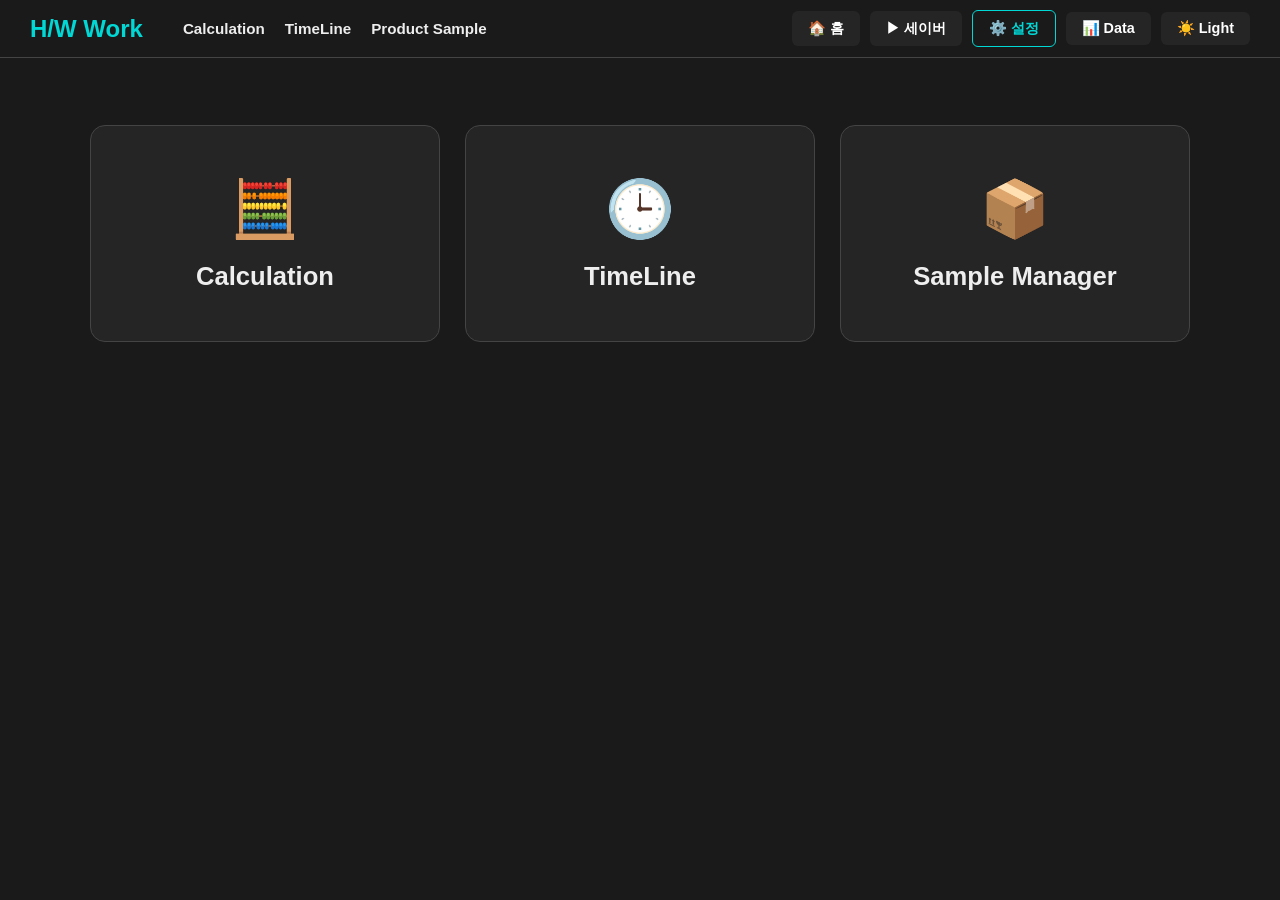
<file: index.html>
<!DOCTYPE html>
<html lang="ko">
<head>
    <meta charset="UTF-8">
    <meta name="viewport" content="width=device-width, initial-scale=1.0">
    <title>H/W Work - Dashboard</title>
    <!-- 공통 로직 파일 연결 -->
    <script src="./assets/js/common.js" defer></script>
    <style>
        /* 대시보드 전용 스타일: 카드 레이아웃만 남김 */
        .main-content { 
            display: grid; 
            grid-template-columns: repeat(auto-fit, minmax(280px, 1fr)); 
            gap: 25px; 
            padding: 50px; 
            max-width: 1100px; 
            margin: 0 auto;
        }
        .card { 
            background: var(--card); 
            border: 1px solid var(--border); 
            padding: 50px 20px; 
            border-radius: 15px; 
            text-align: center; 
            text-decoration: none; 
            color: inherit; 
            transition: 0.3s; 
            display: flex;
            flex-direction: column;
            align-items: center;
            gap: 20px;
        }
        .card:hover { 
            transform: translateY(-10px); 
            border-color: var(--accent); 
            box-shadow: 0 10px 30px rgba(0,0,0,0.3); 
        }
        .card h2 { margin: 0; font-size: 1.6rem; color: var(--text); }
        .card .icon { font-size: 3.5rem; }
    </style>
</head>
<body>
    <!-- 
      주의: 헤더, 세이버, 모달 HTML을 직접 넣지 마세요.
      common.js가 실행되면서 자동으로 삽입합니다. 
    -->
    <main class="main-content">
        <a href="Calculation.html" class="card">
            <span class="icon">🧮</span>
            <h2>Calculation</h2>
        </a>
        <a href="TimeLine.html" class="card">
            <span class="icon">🕒</span>
            <h2>TimeLine</h2>
        </a>
        <a href="sample.html" class="card">
            <span class="icon">📦</span>
            <h2>Sample Manager</h2>
        </a>
    </main>

    <script>
        document.addEventListener('DOMContentLoaded', () => {
            const startUI = () => {
                if (typeof window.initHeader === 'function') {
                    window.initHeader('H/W Work');
                    
                    // URL 파라미터 체크 (연동용)
                    const urlParams = new URLSearchParams(window.location.search);
                    if (urlParams.get('openConfig')) window.openModal();
                    if (urlParams.get('runSaver')) window.activateSaver();
                } else {
                    setTimeout(startUI, 100); // 로드될 때까지 재시도
                }
            };
            startUI();
        });
    </script>
</body>
</html>
</file>
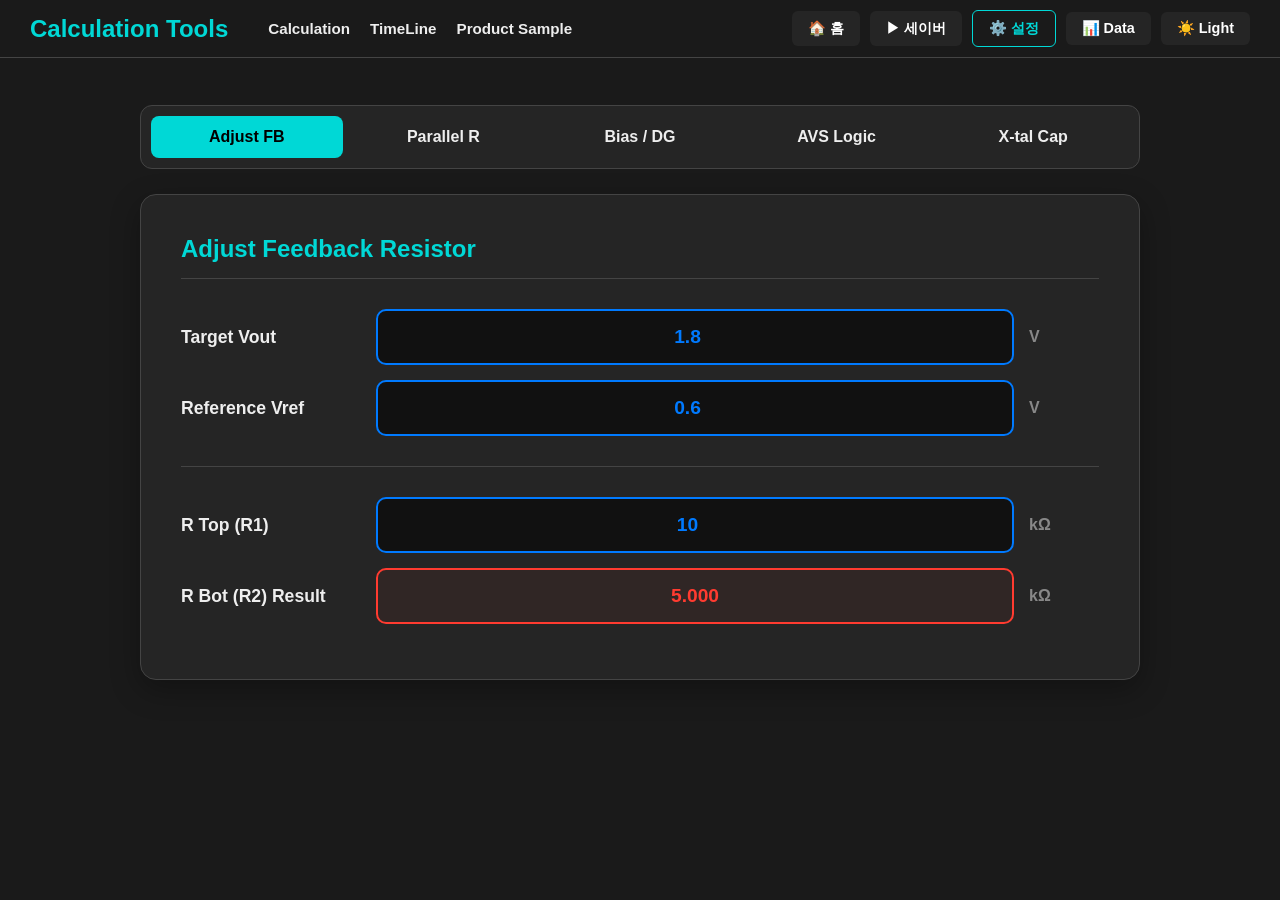
<file: Calculation.html>
<!DOCTYPE html>
<html lang="ko">
<head>
    <meta charset="UTF-8">
    <meta name="viewport" content="width=device-width, initial-scale=1.0">
    <title>Calculation Tools - H/W Work</title>
    <!-- 공통 로직 파일 연결: ./assets/js/common.js 경로를 사용합니다. -->
    <script src="./assets/js/common.js" defer></script>
    <style>
        /* 계산기 전용 스타일 (공통 테마와 헤더는 common.js에서 주입됨) */
        .calc-wrapper { 
            padding: 30px; 
            max-width: 1000px; 
            margin: 0 auto; 
        }
        
        /* 탭 메뉴 디자인 */
        .nav-tabs { 
            display: flex; 
            gap: 5px; 
            background: var(--card); 
            padding: 10px; 
            border-radius: 12px; 
            border: 1px solid var(--border); 
            margin-bottom: 25px;
            overflow-x: auto;
        }
        .tab-btn {
            flex: 1; 
            padding: 12px; 
            border: none; 
            background: none; 
            color: var(--text);
            cursor: pointer; 
            border-radius: 8px; 
            font-weight: bold; 
            font-size: 1rem; 
            transition: 0.2s;
            white-space: nowrap;
        }
        .tab-btn:hover { background: rgba(0, 216, 214, 0.1); }
        .tab-btn.active { background: var(--accent); color: #000; }

        /* 계산기 카드 */
        .calc-card {
            background: var(--card); 
            border: 1px solid var(--border); 
            border-radius: 16px;
            padding: 40px; 
            display: none; 
            box-shadow: 0 10px 30px rgba(0,0,0,0.3);
            animation: slideUp 0.3s ease;
        }
        .calc-card.active { display: block; }
        @keyframes slideUp { 
            from { opacity: 0; transform: translateY(10px); } 
            to { opacity: 1; transform: translateY(0); } 
        }

        .calc-card h2 { 
            margin-top: 0; 
            color: var(--accent); 
            border-bottom: 1px solid var(--border); 
            padding-bottom: 15px; 
            margin-bottom: 30px; 
        }

        /* 입력 그리드 레이아웃 */
        .input-grid { 
            display: grid; 
            grid-template-columns: 180px 1fr 70px; 
            gap: 15px; 
            align-items: center; 
            margin-bottom: 15px; 
        }
        .input-grid label { font-weight: bold; font-size: 1.1rem; }
        
        input {
            padding: 15px; 
            background: var(--input-bg); 
            border: 2px solid #007AFF; 
            color: #007AFF; 
            border-radius: 10px; 
            font-size: 1.2rem; 
            font-weight: bold; 
            text-align: center; 
            outline: none;
            width: 100%;
            box-sizing: border-box;
        }
        /* 결과창은 빨간색으로 강조 */
        input:read-only { 
            border-color: #FF3B30; 
            color: #FF3B30; 
            background: rgba(255,59,48,0.05); 
            cursor: default;
        }
        .unit { color: #888; font-weight: bold; font-size: 1rem; }

        hr { border: none; border-top: 1px solid var(--border); margin: 30px 0; }
    </style>
</head>
<body>
    <!-- 
      주의: 헤더, 세이버, 설정 모달은 common.js가 주입하므로 
      HTML 본문에는 계산 영역인 .calc-wrapper만 작성합니다.
    -->

    <div class="calc-wrapper">
        <!-- 탭 메뉴 (백업본의 5가지 핵심 기능 복원) -->
        <div class="nav-tabs">
            <button class="tab-btn active" onclick="showCalc('adj', this)">Adjust FB</button>
            <button class="tab-btn" onclick="showCalc('para', this)">Parallel R</button>
            <button class="tab-btn" onclick="showCalc('dg', this)">Bias / DG</button>
            <button class="tab-btn" onclick="showCalc('avs', this)">AVS Logic</button>
            <button class="tab-btn" onclick="showCalc('xtal', this)">X-tal Cap</button>
        </div>

        <!-- 1. Adjust Feedback -->
        <div id="calc-adj" class="calc-card active">
            <h2>Adjust Feedback Resistor</h2>
            <div class="input-grid"><label>Target Vout</label><input type="number" id="adj_tv" value="1.8" step="0.1" oninput="calcAll()"><span class="unit">V</span></div>
            <div class="input-grid"><label>Reference Vref</label><input type="number" id="adj_vref" value="0.6" step="0.01" oninput="calcAll()"><span class="unit">V</span></div>
            <hr>
            <div class="input-grid"><label>R Top (R1)</label><input type="number" id="adj_rt" value="10" step="0.1" oninput="calcAll()"><span class="unit">kΩ</span></div>
            <div class="input-grid"><label>R Bot (R2) Result</label><input type="text" id="adj_rb" readonly><span class="unit">kΩ</span></div>
        </div>

        <!-- 2. Parallel Resistance -->
        <div id="calc-para" class="calc-card">
            <h2>Parallel Resistance</h2>
            <div class="input-grid"><label>Resistor 1</label><input type="number" id="pa_r1" value="10" oninput="calcAll()"><span class="unit">kΩ</span></div>
            <div class="input-grid"><label>Resistor 2</label><input type="number" id="pa_r2" value="10" oninput="calcAll()"><span class="unit">kΩ</span></div>
            <hr>
            <div class="input-grid"><label>Combined Result</label><input type="text" id="pa_res" readonly><span class="unit">kΩ</span></div>
        </div>

        <!-- 3. Bias / Dying Gasp -->
        <div id="calc-dg" class="calc-card">
            <h2>Bias & Dying Gasp (Energy)</h2>
            <div class="input-grid"><label>V-Start (V1)</label><input type="number" id="dg_v1" value="12" oninput="calcAll()"><span class="unit">V</span></div>
            <div class="input-grid"><label>V-Stop (V2)</label><input type="number" id="dg_v2" value="9" oninput="calcAll()"><span class="unit">V</span></div>
            <div class="input-grid"><label>Total Cap</label><input type="number" id="dg_cap" value="470" oninput="calcAll()"><span class="unit">uF</span></div>
            <hr>
            <div class="input-grid"><label>Stored Energy</label><input type="text" id="dg_res" readonly><span class="unit">mJ</span></div>
        </div>

        <!-- 4. AVS Logic -->
        <div id="calc-avs" class="calc-card">
            <h2>AVS (Adaptive Voltage Scaling)</h2>
            <div class="input-grid"><label>Base V-Ref</label><input type="number" id="av_vr" value="0.6" step="0.01" oninput="calcAll()"><span class="unit">V</span></div>
            <div class="input-grid"><label>V-DAC Input</label><input type="number" id="av_vd" value="0.5" step="0.01" oninput="calcAll()"><span class="unit">V</span></div>
            <hr>
            <div class="input-grid"><label>FB R-Top (R1)</label><input type="number" id="av_rt" value="100" oninput="calcAll()"><span class="unit">kΩ</span></div>
            <div class="input-grid"><label>AVS R-Div (R2)</label><input type="number" id="av_rd" value="47" oninput="calcAll()"><span class="unit">kΩ</span></div>
            <hr>
            <div class="input-grid"><label>Resulting Vout</label><input type="text" id="av_res" readonly><span class="unit">V</span></div>
        </div>

        <!-- 5. X-tal Load Cap -->
        <div id="calc-xtal" class="calc-card">
            <h2>X-tal Load Capacitance</h2>
            <div class="input-grid"><label>Target CL</label><input type="number" id="xt_tcl" value="12" oninput="calcAll()"><span class="unit">pF</span></div>
            <div class="input-grid"><label>Stray Cap (Cs)</label><input type="number" id="xt_cs" value="2" oninput="calcAll()"><span class="unit">pF</span></div>
            <div class="input-grid"><label>Req. C1, C2</label><input type="text" id="xt_rc" readonly><span class="unit">pF</span></div>
            <hr>
            <div class="input-grid"><label>Selected C1, C2</label><input type="number" id="xt_c1" value="20" oninput="calcAll()"><span class="unit">pF</span></div>
            <div class="input-grid"><label>Resulting CL</label><input type="text" id="xt_rcl" readonly><span class="unit">pF</span></div>
        </div>
    </div>

    <script>
        /**
         * common.js 로드 확인 및 초기화
         */
        document.addEventListener('DOMContentLoaded', () => {
            const startUI = () => {
                if (typeof window.initHeader === 'function') {
                    // common.js에 정의된 헤더/UI 초기화 함수 호출
                    window.initHeader('Calculation Tools');
                } else {
                    // 파일 로드 지연 시 0.1초 뒤 재시도
                    setTimeout(startUI, 100);
                }
            };
            startUI();
            calcAll(); // 초기 계산 수행
        });

        // 탭 전환 기능
        function showCalc(type, btn) {
            document.querySelectorAll('.tab-btn').forEach(b => b.classList.remove('active'));
            btn.classList.add('active');
            document.querySelectorAll('.calc-card').forEach(c => c.classList.remove('active'));
            const target = document.getElementById('calc-' + type);
            if (target) target.classList.add('active');
        }

        /**
         * 백업본(Calculation-backup.html)에서 가져온 정밀 계산 로직
         */
        function calcAll() {
            // 1. Adjust Feedback: R2 = R1 / (Vout/Vref - 1)
            const adj_tv = parseFloat(document.getElementById('adj_tv').value) || 0;
            const adj_vr = parseFloat(document.getElementById('adj_vref').value) || 0;
            const adj_rt = parseFloat(document.getElementById('adj_rt').value) || 0;
            const adj_rb_el = document.getElementById('adj_rb');
            if (adj_tv > adj_vr && adj_vr > 0) {
                adj_rb_el.value = (adj_rt / (adj_tv / adj_vr - 1)).toFixed(3);
            } else {
                adj_rb_el.value = "Error";
            }

            // 2. Parallel Resistance: Req = (R1 * R2) / (R1 + R2)
            const pa_r1 = parseFloat(document.getElementById('pa_r1').value) || 0;
            const pa_r2 = parseFloat(document.getElementById('pa_r2').value) || 0;
            const pa_res_el = document.getElementById('pa_res');
            if (pa_r1 + pa_r2 > 0) {
                pa_res_el.value = ((pa_r1 * pa_r2) / (pa_r1 + pa_r2)).toFixed(3);
            } else {
                pa_res_el.value = "0.000";
            }

            // 3. Bias / Dying Gasp (Energy): E = 0.5 * C * (V1^2 - V2^2)
            const dg_v1 = parseFloat(document.getElementById('dg_v1').value) || 0;
            const dg_v2 = parseFloat(document.getElementById('dg_v2').value) || 0;
            const dg_cap = parseFloat(document.getElementById('dg_cap').value) || 0;
            const dg_res_el = document.getElementById('dg_res');
            dg_res_el.value = (0.5 * dg_cap * (dg_v1**2 - dg_v2**2) / 1000).toFixed(2);

            // 4. AVS Logic: Vout = Vref + (Rt/Rd)*(Vref - Vdac)
            const av_vr = parseFloat(document.getElementById('av_vr').value) || 0;
            const av_vd = parseFloat(document.getElementById('av_vd').value) || 0;
            const av_rt = parseFloat(document.getElementById('av_rt').value) || 0;
            const av_rd = parseFloat(document.getElementById('av_rd').value) || 1;
            const av_res_el = document.getElementById('av_res');
            av_res_el.value = (av_vr + (av_rt / av_rd) * (av_vr - av_vd)).toFixed(3);

            // 5. X-tal Load Cap: ReqC = (TargetCL - Cs) * 2 / ResultCL = C1/2 + Cs
            const xt_tcl = parseFloat(document.getElementById('xt_tcl').value) || 0;
            const xt_cs = parseFloat(document.getElementById('xt_cs').value) || 0;
            const xt_c1 = parseFloat(document.getElementById('xt_c1').value) || 0;
            const xt_rc_el = document.getElementById('xt_rc');
            const xt_rcl_el = document.getElementById('xt_rcl');
            xt_rc_el.value = ((xt_tcl - xt_cs) * 2).toFixed(2);
            xt_rcl_el.value = (xt_c1 / 2 + xt_cs).toFixed(2);
        }
    </script>
</body>
</html>
</file>
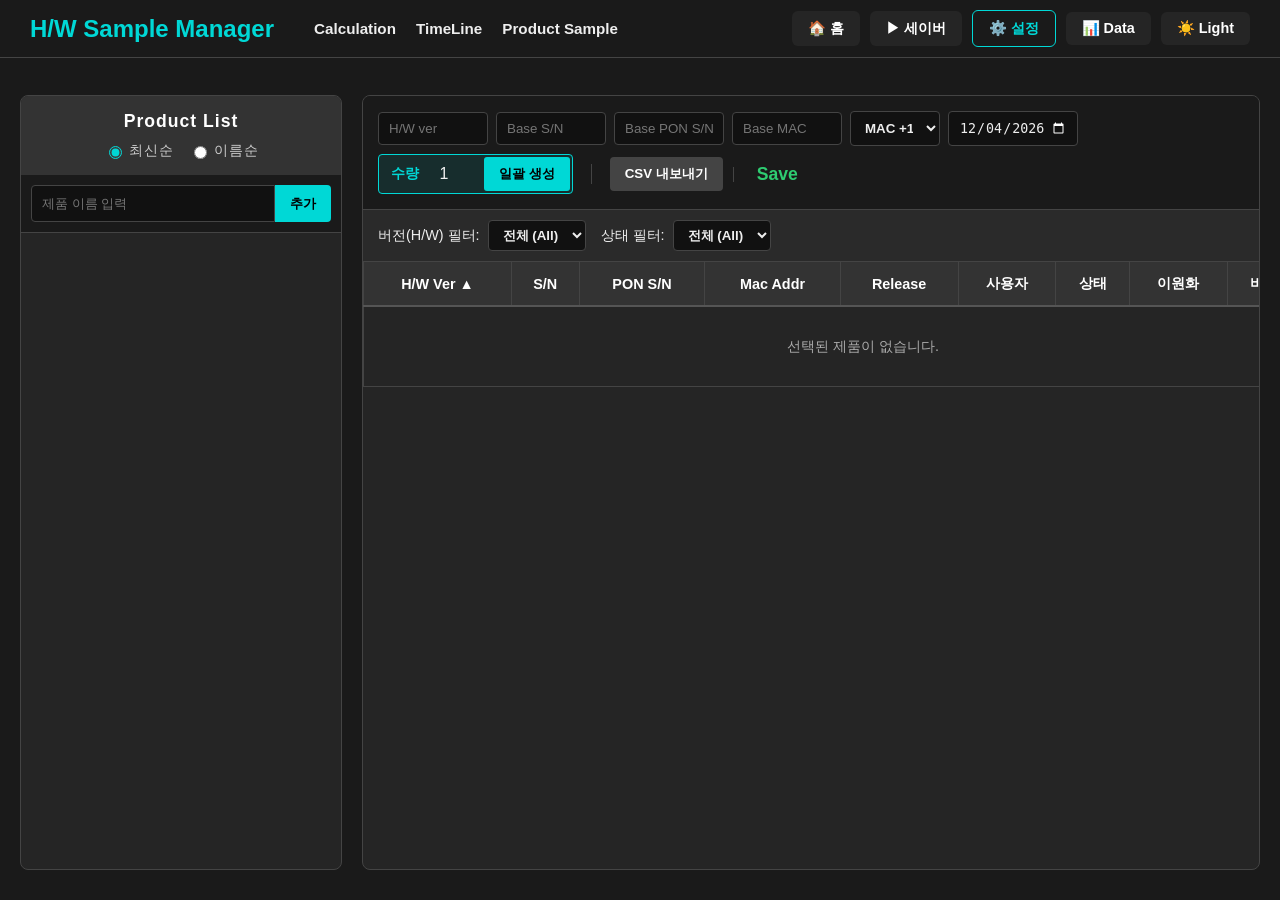
<file: Sample.html>
<!DOCTYPE html>
<html lang="ko">
<head>
    <meta charset="UTF-8">
    <title>Searise Pro - H/W Sample Manager</title>
    <!-- 공통 로직 파일 연결 (헤더, 테마, 세이버 자동 주입) -->
    <script src="./assets/js/common.js" defer></script>
    <style>
        /* Sample Manager 전용 커스텀 스타일 */
        
        :root {
            --save-btn: #2ecc71; 
            --del-btn: #ff5e57;
            --mod-btn: #f1c40f;
            --cycle-orange: #FF9500;
            --filter-bg: #2a2a2a;
            
            /* Status Colors */
            --status-normal: #2ecc71; /* 정상: 녹색 */
            --status-bad: #ff5e57;    /* 불량, 폐기: 붉은색 */
            --status-debug: #FF9500;  /* 디버깅: 주황색 */
            --status-field: #00a8ff;  /* 현장: 밝은 블루 */
            --status-ext: #192a56;    /* 외부: 딥 블루 */
        }
        [data-theme="light"] {
            --save-btn: #27ae60;
            --filter-bg: #f8f9fa;
            --status-ext: #273c75;
            --mod-btn: #d35400;
        }

        /* 메인 레이아웃 */
        .container { 
            padding: 20px; 
            display: flex; 
            gap: 20px; 
            height: calc(100vh - 85px); /* 헤더 영역 제외 */
            box-sizing: border-box; 
        }
        
        /* 좌측 사이드바 (제품 리스트) */
        .sidebar { 
            width: 320px; 
            background: var(--card); 
            border: 1px solid var(--border); 
            border-radius: 8px; 
            display: flex; 
            flex-direction: column; 
            overflow: hidden; 
        }
        .sidebar-header { 
            padding: 15px; 
            background: #333; 
            color: #fff; 
            text-align: center; 
            letter-spacing: 1px;
            display: flex;
            flex-direction: column;
            gap: 10px;
        }
        .sidebar-header .title { font-weight: bold; font-size: 1.1rem; }
        .sidebar-header .sort-options {
            font-size: 0.85rem;
            display: flex;
            justify-content: center;
            gap: 15px;
            color: #ccc;
        }
        .sort-options label { cursor: pointer; display: flex; align-items: center; gap: 4px; }
        .sort-options input { accent-color: var(--accent); cursor: pointer; }

        [data-theme="light"] .sidebar-header { 
            background: #dfe6e9; 
            color: #2d3436; 
            border-bottom: 1px solid var(--border); 
        }
        [data-theme="light"] .sort-options { color: #555; }

        .add-proj { 
            display: flex; 
            padding: 10px; 
            border-bottom: 1px solid var(--border); 
            background: var(--bg);
        }
        .add-proj input { 
            flex: 1; 
            padding: 10px; 
            border: 1px solid var(--border); 
            background: var(--input-bg); 
            color: var(--text); 
            border-radius: 4px 0 0 4px; 
            outline: none;
        }
        .add-proj input:focus { border-color: var(--accent); }
        .add-proj button { 
            padding: 0 15px; 
            border: none; 
            background: var(--accent); 
            color: #000; 
            font-weight: bold; 
            cursor: pointer; 
            border-radius: 0 4px 4px 0; 
            transition: 0.2s;
        }
        .add-proj button:hover { opacity: 0.8; }
        
        .project-list { 
            list-style: none; 
            margin: 0; 
            padding: 0; 
            overflow-y: auto; 
            flex: 1; 
        }
        .project-list li { 
            padding: 12px 15px; 
            border-bottom: 1px solid var(--border); 
            cursor: pointer; 
            display: flex; 
            justify-content: space-between; 
            align-items: center; 
            transition: 0.2s;
            gap: 10px;
        }
        .project-list li:hover { background: rgba(0, 216, 214, 0.1); }
        .project-list li.active { 
            background: rgba(0, 216, 214, 0.15); 
            border-left: 4px solid var(--accent); 
            font-weight: bold; 
            color: var(--accent);
        }
        
        .proj-name {
            flex: 1;
            overflow: hidden;
            text-overflow: ellipsis;
            white-space: nowrap;
        }

        /* 제품 리스트 액션 버튼 (기호 복원) */
        .proj-actions { display: flex; gap: 8px; align-items: center; }
        .proj-actions button { 
            background: none; border: none; cursor: pointer; 
            font-size: 1.2rem; padding: 0 4px; opacity: 0.6; transition: all 0.2s; 
            color: var(--text); display: flex; justify-content: center; align-items: center;
        }
        .btn-save-proj { opacity: 1 !important; color: var(--save-btn) !important; font-size: 1.1rem !important; }
        .btn-edit-proj:hover { opacity: 1; color: #f1c40f; transform: scale(1.2); }
        .btn-del-proj:hover { opacity: 1; color: var(--del-btn); transform: scale(1.2); }

        /* 우측 메인 콘텐츠 (데이터 테이블) */
        .main-content { 
            flex: 1; 
            background: var(--card); 
            border: 1px solid var(--border); 
            border-radius: 8px; 
            display: flex; 
            flex-direction: column; 
            overflow: hidden; 
        }
        
        /* 툴바 (Bulk 일괄 생성 및 액션 버튼) */
        .bulk-toolbar { 
            display: flex; 
            gap: 8px; 
            padding: 15px; 
            border-bottom: 1px solid var(--border); 
            background: var(--bg); 
            flex-wrap: wrap; 
            align-items: center; 
        }
        .bulk-toolbar input, .bulk-toolbar select { 
            padding: 8px 10px; 
            border: 1px solid var(--border); 
            background: var(--input-bg); 
            color: var(--text); 
            border-radius: 4px; 
            width: 110px; 
            outline: none;
            box-sizing: border-box;
        }
        
        /* 다크모드 달력 아이콘 하얗게 표시 */
        input[type="date"] { color-scheme: dark; width: 130px !important; }
        [data-theme="light"] input[type="date"] { color-scheme: light; }

        .bulk-toolbar input:focus, .bulk-toolbar select:focus { border-color: var(--accent); }
        .bulk-toolbar input[type="number"] { text-align: center; }
        .bulk-toolbar select { width: 90px; cursor: pointer; font-weight: bold;}
        
        .bulk-toolbar .btn-base { 
            padding: 8px 15px; 
            border: none; 
            background: #444; 
            color: #fff; 
            font-weight: bold; 
            border-radius: 4px; 
            cursor: pointer; 
            transition: 0.2s;
            display: flex; align-items: center; gap: 6px;
        }
        .bulk-toolbar .btn-base:hover { background: #555; }
        
        /* 일괄 생성 그룹 디자인 */
        .generate-group {
            display: flex;
            align-items: center;
            background: rgba(0, 216, 214, 0.1);
            border: 1px solid var(--accent);
            border-radius: 4px;
            padding: 2px;
            gap: 5px;
        }
        .generate-group span {
            font-size: 0.85rem;
            font-weight: bold;
            color: var(--accent);
            padding-left: 10px;
        }
        .generate-group input[type="number"] {
            width: 55px;
            border: none;
            background: transparent;
            color: var(--text);
            font-size: 1rem;
            padding: 5px;
        }
        .generate-group input[type="number"]:focus { outline: none; border: none; }
        .generate-group button {
            background: var(--accent);
            color: #000;
            margin: 0;
            padding: 8px 15px;
            border-radius: 3px;
            font-weight: bold;
            border: none;
            cursor: pointer;
            transition: 0.2s;
        }
        .generate-group button:hover { background: #00b8b6; }

        /* 메인 액션 버튼 묶음 (텍스트 기반) */
        .action-group {
            display: flex;
            gap: 5px;
            align-items: center;
        }
        .btn-text-action { 
            background: transparent; 
            border: 1px solid transparent; 
            border-radius: 4px;
            font-size: 0.95rem; 
            font-weight: bold;
            padding: 6px 12px;
            cursor: pointer;
            transition: all 0.2s;
        }
        .btn-text-action:hover { background: rgba(255,255,255,0.05); border-color: rgba(255,255,255,0.1); }
        [data-theme="light"] .btn-text-action:hover { background: rgba(0,0,0,0.05); border-color: rgba(0,0,0,0.1); }

        .btn-text-save { color: var(--save-btn); font-size: 1.1rem; }
        .btn-text-del { color: var(--del-btn); font-size: 1.1rem; }
        .btn-text-del:disabled { opacity: 0.3; cursor: not-allowed; }

        /* 필터 바 (버전, 상태) */
        .filter-bar {
            display: flex; gap: 15px; padding: 10px 15px;
            background: var(--filter-bg); border-bottom: 1px solid var(--border);
            align-items: center; font-size: 0.9rem;
        }
        .filter-item { display: flex; align-items: center; gap: 8px; }
        .filter-item select {
            padding: 6px 10px; border-radius: 4px; background: var(--input-bg);
            color: var(--text); border: 1px solid var(--border); outline: none; font-weight: bold;
        }
        .filter-item select:focus { border-color: var(--accent); }

        /* 테이블 래퍼 */
        .table-container { 
            flex: 1; 
            overflow: auto; 
            padding: 0; 
        }
        table { 
            width: 100%; 
            border-collapse: collapse; 
            min-width: 1000px; 
            table-layout: auto; 
        }
        th, td { 
            border: 1px solid var(--border); 
            border-top: none;
            padding: 0; 
            text-align: center; 
            font-size: 0.9rem; 
        }
        th { 
            background: #333; 
            color: #fff; 
            position: sticky; 
            top: 0; 
            z-index: 10; 
            padding: 12px 8px;
            border-bottom: 2px solid #555;
            font-weight: 600;
            white-space: nowrap; 
        }
        th.sortable { cursor: pointer; user-select: none; transition: background 0.2s; }
        th.sortable:hover { background: #444; color: var(--accent); }
        [data-theme="light"] th { 
            background: #dfe6e9; 
            color: #2d3436; 
            border-bottom: 2px solid var(--border);
        }
        [data-theme="light"] th.sortable:hover { background: #d0d8dc; }
        
        td input[type="text"], td input[type="date"], td select { 
            width: 100%; 
            min-width: 60px; 
            height: 100%; 
            box-sizing: border-box; 
            padding: 10px 5px; 
            border: none; 
            background: transparent; 
            color: var(--text); 
            text-align: center; 
        }
        td input[type="text"]:focus, td input[type="date"]:focus, td select:focus { 
            background: rgba(0, 216, 214, 0.05); 
            outline: 2px solid var(--accent); 
            outline-offset: -2px;
        }
        
        /* 상태(Status) 컬럼 색상 지정 클래스 */
        .status-select { cursor: pointer; font-weight: bold; border-radius: 4px; }
        .status-select.s-normal { color: var(--status-normal); background: rgba(46, 204, 113, 0.1); }
        .status-select.s-debug { color: var(--status-debug); background: rgba(255, 149, 0, 0.1); }
        .status-select.s-bad { color: var(--status-bad); background: rgba(255, 94, 87, 0.1); }
        .status-select.s-field { color: var(--status-field); background: rgba(0, 168, 255, 0.1); }
        .status-select.s-ext { color: var(--status-ext); background: rgba(25, 42, 86, 0.1); }
        [data-theme="light"] .status-select.s-ext { background: rgba(39, 60, 117, 0.1); }
        
        td select option { background: var(--input-bg); color: var(--text); }
        
        td input[type="checkbox"] {
            transform: scale(1.3);
            cursor: pointer;
            accent-color: var(--del-btn);
        }
        th input[type="checkbox"] {
            transform: scale(1.3);
            cursor: pointer;
            accent-color: var(--accent);
        }
    </style>
</head>
<body>

    <div class="container">
        <!-- 제품 리스트 사이드바 -->
        <div class="sidebar">
            <div class="sidebar-header">
                <div class="title">Product List</div>
                <div class="sort-options">
                    <label><input type="radio" name="proj-sort" value="date" checked onchange="renderProjectList()"> 최신순</label>
                    <label><input type="radio" name="proj-sort" value="name" onchange="renderProjectList()"> 이름순</label>
                </div>
            </div>
            <div class="add-proj">
                <input type="text" id="new-proj-name" placeholder="제품 이름 입력" onkeydown="if(event.key==='Enter') addProject();">
                <button onclick="addProject()">추가</button>
            </div>
            <ul id="project-list" class="project-list"></ul>
        </div>
        
        <!-- 데이터 매니저 메인 -->
        <div class="main-content">
            <div class="bulk-toolbar">
                <input type="text" id="base-hw" placeholder="H/W ver">
                <input type="text" id="base-sn" placeholder="Base S/N">
                <input type="text" id="base-pon" placeholder="Base PON S/N">
                <input type="text" id="base-mac" placeholder="Base MAC">
                <select id="mac-step" title="MAC 증가 옵션">
                    <option value="1">MAC +1</option>
                    <option value="2">MAC +2</option>
                </select>
                <input type="date" id="base-date" title="Release Date">
                
                <div style="flex-grow: 1;"></div>
                
                <div class="generate-group">
                    <span>수량</span>
                    <input type="number" id="base-count" value="1" min="1" max="100" title="생성할 수량 (최대 100개)">
                    <button onclick="generateBulk()">일괄 생성</button>
                </div>

                <div style="width:1px; background:var(--border); height:20px; margin:0 10px;"></div>

                <!-- 텍스트 액션 버튼 그룹 -->
                <div class="action-group">
                    <button class="btn-base" onclick="exportCSV()">CSV 내보내기</button>
                    <div style="width:1px; background:var(--border); height:15px; margin:0 5px;"></div>
                    <button id="main-save-btn" class="btn-text-action btn-text-save" onclick="saveProjectData(event)" title="Save">Save</button>
                    <button id="btn-delete-selected" class="btn-text-action btn-text-del" onclick="deleteSelectedRows()" title="Delete" style="display: none;">Delete</button>
                </div>
            </div>

            <!-- 필터 바 (H/W Ver, 상태) -->
            <div class="filter-bar">
                <div class="filter-item">
                    <label>버전(H/W) 필터:</label>
                    <select id="filter-hw" onchange="renderMainTable()"><option value="">전체 (All)</option></select>
                </div>
                <div class="filter-item">
                    <label>상태 필터:</label>
                    <select id="filter-status" onchange="renderMainTable()">
                        <option value="">전체 (All)</option>
                        <option value="정상">정상</option>
                        <option value="디버깅">디버깅</option>
                        <option value="현장">현장</option>
                        <option value="외부">외부</option>
                        <option value="불량">불량</option>
                        <option value="폐기">폐기</option>
                    </select>
                </div>
            </div>
            
            <div class="table-container">
                <table id="data-table">
                    <thead>
                        <tr>
                            <!-- H/W Ver 정렬 지원 (클릭 가능) -->
                            <th class="sortable" onclick="toggleHwSort()" title="클릭하여 H/W 버전 정렬">
                                H/W Ver <span id="hw-sort-icon">▲</span>
                            </th>
                            <th>S/N</th>
                            <th>PON S/N</th>
                            <th>Mac Addr</th>
                            <th>Release</th>
                            <th>사용자</th>
                            <th>상태</th>
                            <th>이원화</th>
                            <th>비고</th>
                            <th><input type="checkbox" id="selectAll" title="전체 선택" onclick="toggleSelectAll(this)"></th>
                        </tr>
                    </thead>
                    <tbody id="data-body"></tbody>
                </table>
            </div>
        </div>
    </div>

    <script>
        // 전역 상태 변수
        let sampleDb;
        let projects = [];
        let currentProjectName = null;
        let currentData = [];
        let isModified = false; 

        // H/W 버전 정렬 상태 (asc, desc, none) 기본 오름차순 설정
        let hwSortOrder = 'asc'; 

        const statusOptions = [
            { val: "정상", cls: "s-normal" },
            { val: "디버깅", cls: "s-debug" },
            { val: "현장", cls: "s-field" },
            { val: "외부", cls: "s-ext" },
            { val: "불량", cls: "s-bad" },
            { val: "폐기", cls: "s-bad" }
        ];

        document.addEventListener('DOMContentLoaded', () => {
            const startUI = () => {
                if (typeof window.initHeader === 'function') {
                    window.initHeader('H/W Sample Manager'); 
                    initSampleDB(); 
                } else {
                    setTimeout(startUI, 100);
                }
            };
            startUI();
            document.getElementById('base-date').valueAsDate = new Date();
        });

        function markModified(modified = true) {
            isModified = modified;

            // 툴바 메인 Save 버튼 변경 시 ✎ 아이콘 표시
            const mainSaveBtn = document.getElementById('main-save-btn');
            if (mainSaveBtn) {
                if (isModified) {
                    mainSaveBtn.style.color = 'var(--cycle-orange)';
                    mainSaveBtn.innerHTML = 'Save‼️';
                } else {
                    mainSaveBtn.style.color = 'var(--save-btn)';
                    mainSaveBtn.innerHTML = 'Save';
                }
            }

          
        }

        function initSampleDB() {
            const req = indexedDB.open("HwSampleDB", 1);
            req.onupgradeneeded = (e) => {
                const database = e.target.result;
                if (!database.objectStoreNames.contains("projects")) {
                    database.createObjectStore("projects", { keyPath: "name" });
                }
            };
            req.onsuccess = (e) => {
                sampleDb = e.target.result;
                loadProjects();
            };
            req.onerror = (e) => {
                console.error("Sample DB Error:", e);
                alert("데이터베이스를 열 수 없습니다.");
            };
        }

        function loadProjects() {
            const tx = sampleDb.transaction("projects", "readonly");
            const req = tx.objectStore("projects").getAll();
            req.onsuccess = (e) => {
                projects = e.target.result || [];
                
                // 생성일자(createdAt)가 없는 기존 데이터 소급 적용
                projects.forEach(p => { if (!p.createdAt) p.createdAt = Date.now(); });
                
                renderProjectList();
                if (projects.length > 0) {
                    selectProject(projects[0].name);
                } else {
                    currentProjectName = null;
                    currentData = [];
                    renderMainTable();
                }
            };
        }

        function renderProjectList() {
            const ul = document.getElementById('project-list');
            ul.innerHTML = '';
            
            // 라디오 버튼(최신순, 이름순) 값 읽어와서 배열 정렬
            const sortMode = document.querySelector('input[name="proj-sort"]:checked').value;
            let sortedProjects = [...projects];
            if (sortMode === 'name') {
                sortedProjects.sort((a, b) => a.name.localeCompare(b.name));
            } else {
                // date 최신순
                sortedProjects.sort((a, b) => (b.createdAt || 0) - (a.createdAt || 0));
            }

            sortedProjects.forEach(p => {
                const isActive = p.name === currentProjectName;
                const li = document.createElement('li');
                li.className = isActive ? 'active' : '';
                
                // 아이콘 복원 (수정 ✎, 삭제 ✕, )
                li.innerHTML = `
                    <span class="proj-name" onclick="selectProject('${p.name}')" title="${p.name}">${p.name}</span>
                    <div class="proj-actions">
                        <button class="btn-edit-proj" title="Modify" onclick="renameProject(event, '${p.name}')">✎</button>
                        <button class="btn-del-proj" title="Delete Project" onclick="deleteProject(event, '${p.name}')">✕</button>
                    </div>
                `;
                ul.appendChild(li);
            });
            markModified(isModified);
        }

        function addProject() {
            const name = document.getElementById('new-proj-name').value.trim();
            if (!name) return alert("제품 이름을 입력하세요.");
            if (projects.some(p => p.name === name)) return alert("이미 존재하는 제품입니다.");
            
            const newProj = { name: name, data: [], createdAt: Date.now() };
            
            const tx = sampleDb.transaction("projects", "readwrite");
            tx.objectStore("projects").put(newProj);
            tx.oncomplete = () => {
                projects.push(newProj);
                document.getElementById('new-proj-name').value = '';
                selectProject(name);
            };
        }

        // 현재 선택된 프로젝트 이름 변경 (리스트에서 아이콘 클릭 시 호출됨)
        function renameProject(event, oldName) {
            if (event) event.stopPropagation();
            const newName = prompt("수정할 제품의 새로운 이름을 입력하세요:", oldName);
            if (!newName || newName.trim() === "" || newName === oldName) return;
            if (projects.some(p => p.name === newName)) {
                alert("이미 존재하는 제품 이름입니다.");
                return;
            }
            
            const tx = sampleDb.transaction("projects", "readwrite");
            const store = tx.objectStore("projects");
            
            const req = store.get(oldName);
            req.onsuccess = () => {
                const data = req.result.data;
                store.put({ name: newName, data: data, createdAt: req.result.createdAt || Date.now() });
                store.delete(oldName);
            };
            
            tx.oncomplete = () => {
                const proj = projects.find(p => p.name === oldName);
                if (proj) proj.name = newName;
                if (currentProjectName === oldName) currentProjectName = newName;
                renderProjectList();
            };
        }

        // 프로젝트 전체 삭제 (리스트에서 아이콘 클릭 시 호출됨)
        function deleteProject(event, name) {
            if (event) event.stopPropagation();
            if (!confirm(`[${name}] 제품과 기록된 모든 데이터를 삭제하시겠습니까?`)) return;
            
            const tx = sampleDb.transaction("projects", "readwrite");
            tx.objectStore("projects").delete(name);
            tx.oncomplete = () => {
                projects = projects.filter(p => p.name !== name);
                if (currentProjectName === name) {
                    if (projects.length > 0) {
                        selectProject(projects[0].name);
                    } else {
                        currentProjectName = null;
                        currentData = [];
                        renderProjectList();
                        renderMainTable();
                    }
                } else {
                    renderProjectList();
                }
            };
        }

        function selectProject(name) {
            currentProjectName = name;
            const proj = projects.find(p => p.name === name);
            currentData = proj ? JSON.parse(JSON.stringify(proj.data)) : [];
            isModified = false; 
            
            // 필터 초기화
            document.getElementById('filter-hw').value = "";
            document.getElementById('filter-status').value = "";
            
            renderProjectList();
            renderMainTable();
        }

        function saveProjectData(event) {
            if (event) event.stopPropagation();
            if (!currentProjectName) return;
            
            const targetProj = projects.find(p => p.name === currentProjectName);
            const savedItem = { 
                name: currentProjectName, 
                data: currentData, 
                createdAt: targetProj ? targetProj.createdAt : Date.now() 
            };

            const tx = sampleDb.transaction("projects", "readwrite");
            tx.objectStore("projects").put(savedItem);
            tx.oncomplete = () => {
                const idx = projects.findIndex(p => p.name === currentProjectName);
                if(idx > -1) projects[idx].data = JSON.parse(JSON.stringify(currentData));
                
                markModified(false);
            };
        }

        function updateFilterOptions() {
            const hwSelect = document.getElementById('filter-hw');
            const currentValue = hwSelect.value;
            
            const uniqueHws = [...new Set(currentData.map(r => (r.hw || '').trim()).filter(h => h !== ''))].sort();
            
            hwSelect.innerHTML = '<option value="">전체 (All)</option>' + 
                uniqueHws.map(hw => `<option value="${hw}">${hw}</option>`).join('');
            
            if (uniqueHws.includes(currentValue)) {
                hwSelect.value = currentValue;
            }
        }

        function toggleSelectAll(masterCb) {
            const checkboxes = document.querySelectorAll('.row-checkbox');
            checkboxes.forEach(cb => cb.checked = masterCb.checked);
            updateDeleteButtonState();
        }

        function updateDeleteButtonState() {
            const checkedCount = document.querySelectorAll('.row-checkbox:checked').length;
            const delBtn = document.getElementById('btn-delete-selected');
            
            if (checkedCount > 0) {
                // 행 삭제 버튼 보이기
                delBtn.style.display = 'inline-flex';
                delBtn.innerHTML = `✕ Delete (${checkedCount})`;
                delBtn.title = 'Delete Selected Rows';
            } else {
                delBtn.style.display = 'none';
            }
        }

        // 선택된 행 삭제 함수
        function deleteSelectedRows() {
            const checkboxes = document.querySelectorAll('.row-checkbox:checked');
            if (checkboxes.length === 0) return;
            
            if (!confirm(`선택한 ${checkboxes.length}개 항목을 삭제하시겠습니까?`)) return;

            const indices = Array.from(checkboxes).map(cb => parseInt(cb.value)).sort((a, b) => b - a);
            
            indices.forEach(idx => {
                currentData.splice(idx, 1);
            });

            markModified(true);
            renderMainTable();
        }

        function incrementString(str, step = 1) {
            if (!str) return "";
            return str.replace(/(\d+)(?!.*\d)/, (match) => {
                const num = parseInt(match, 10) + step;
                return num.toString().padStart(match.length, '0');
            });
        }

        function incrementMac(mac, step) {
            if (!mac) return "";
            if (step === 0) return mac;

            const hasColon = mac.includes(':');
            const cleanMac = mac.replace(/:/g, ''); 

            if (!/^[0-9a-fA-F]+$/.test(cleanMac)) return mac; 

            let macInt = BigInt('0x' + cleanMac);
            macInt += BigInt(step);

            let newMacStr = macInt.toString(16).toUpperCase().padStart(cleanMac.length, '0');

            if (hasColon) {
                const parts = [];
                for (let i = 0; i < newMacStr.length; i += 2) {
                    parts.push(newMacStr.substring(i, i + 2));
                }
                return parts.join(':');
            }

            return newMacStr;
        }

        function generateBulk() {
            if (!currentProjectName) { alert("좌측에서 제품을 먼저 추가하거나 선택하세요."); return; }
            
            let count = parseInt(document.getElementById('base-count').value) || 1;
            
            if (count > 100) {
                alert("한 번에 최대 100개까지만 일괄 생성이 가능합니다.");
                count = 100;
                document.getElementById('base-count').value = 100;
            }

            const hw = document.getElementById('base-hw').value.trim();
            const snBase = document.getElementById('base-sn').value.trim();
            const ponBase = document.getElementById('base-pon').value.trim();
            const macBase = document.getElementById('base-mac').value.trim();
            const macStep = parseInt(document.getElementById('mac-step').value, 10);
            const date = document.getElementById('base-date').value;
            const user = ""; 

            let currentSn = snBase;
            let currentPon = ponBase;
            let currentMac = macBase;

            for (let i = 0; i < count; i++) {
                currentData.push({ 
                    hw: hw, sn: currentSn, pon: currentPon, mac: currentMac, 
                    date: date, user: user, status: "정상", dual: "", note: "" 
                });

                currentSn = incrementString(currentSn, 1);
                currentPon = incrementString(currentPon, 1);
                currentMac = incrementMac(currentMac, macStep);
            }
            
            markModified(true);
            renderMainTable();
        }

        function getStatusClass(statusVal) {
            const opt = statusOptions.find(o => o.val === statusVal);
            return opt ? opt.cls : "";
        }

        // H/W 정렬 토글 함수
        function toggleHwSort() {
            if (hwSortOrder === 'asc') hwSortOrder = 'desc';
            else if (hwSortOrder === 'desc') hwSortOrder = 'none';
            else hwSortOrder = 'asc';
            renderMainTable();
        }

        function renderMainTable() {
            const tbody = document.getElementById('data-body');
            tbody.innerHTML = '';
            
            updateFilterOptions();

            const masterCb = document.getElementById('selectAll');
            if (masterCb) masterCb.checked = false;

            if (!currentProjectName) {
                tbody.innerHTML = `<tr><td colspan="10" style="padding: 30px; color: var(--sub-text);">선택된 제품이 없습니다.</td></tr>`;
                updateDeleteButtonState();
                
                // 선택된 제품이 없으면 우측 버튼들 비활성화
                document.getElementById('main-save-btn').disabled = true;
                return;
            } else {
                document.getElementById('main-save-btn').disabled = false;
            }

            const filterHw = document.getElementById('filter-hw').value;
            const filterStatus = document.getElementById('filter-status').value;

            // H/W Ver 정렬 아이콘 업데이트
            const sortIcon = document.getElementById('hw-sort-icon');
            if (sortIcon) {
                if (hwSortOrder === 'asc') sortIcon.innerText = '▲';
                else if (hwSortOrder === 'desc') sortIcon.innerText = '▼';
                else sortIcon.innerText = '';
            }

            // 원본 인덱스를 보존하며 화면에 표시할 데이터 매핑
            let displayData = currentData.map((row, index) => ({ row, idx: index }));

            // H/W Ver에 따른 정렬 처리
            if (hwSortOrder === 'asc') {
                displayData.sort((a, b) => (a.row.hw || '').localeCompare(b.row.hw || ''));
            } else if (hwSortOrder === 'desc') {
                displayData.sort((a, b) => (b.row.hw || '').localeCompare(a.row.hw || ''));
            }

            displayData.forEach((item) => {
                const row = item.row;
                const origIndex = item.idx;

                if (filterHw && (row.hw || '').trim() !== filterHw) return;
                if (filterStatus && row.status !== filterStatus) return;
                
                const curClass = getStatusClass(row.status);

                const tr = document.createElement('tr');
                tr.innerHTML = `
                    <td><input type="text" value="${row.hw || ''}" oninput="currentData[${origIndex}].hw=this.value; markModified(true);"></td>
                    <td><input type="text" value="${row.sn || ''}" oninput="currentData[${origIndex}].sn=this.value; markModified(true);"></td>
                    <td><input type="text" value="${row.pon || ''}" oninput="currentData[${origIndex}].pon=this.value; markModified(true);"></td>
                    <td><input type="text" value="${row.mac || ''}" oninput="currentData[${origIndex}].mac=this.value; markModified(true);"></td>
                    <td><input type="date" value="${row.date || ''}" oninput="currentData[${origIndex}].date=this.value; markModified(true);"></td>
                    <td><input type="text" value="${row.user || ''}" oninput="currentData[${origIndex}].user=this.value; markModified(true);"></td>
                    <td>
                        <select class="status-select ${curClass}" onchange="
                            currentData[${origIndex}].status=this.value; 
                            this.className='status-select '+getStatusClass(this.value); 
                            markModified(true);
                        ">
                            ${statusOptions.map(opt => `<option value="${opt.val}" ${row.status===opt.val?'selected':''}>${opt.val}</option>`).join('')}
                        </select>
                    </td>
                    <td><input type="text" value="${row.dual || ''}" oninput="currentData[${origIndex}].dual=this.value; markModified(true);"></td>
                    <td><input type="text" value="${row.note || ''}" oninput="currentData[${origIndex}].note=this.value; markModified(true);"></td>
                    <td><input type="checkbox" class="row-checkbox" value="${origIndex}" onchange="updateDeleteButtonState()"></td>
                `;
                tbody.appendChild(tr);
            });
            
            updateDeleteButtonState();
        }

        function exportCSV() {
            if (!currentProjectName || currentData.length === 0) {
                return alert("내보낼 데이터가 없습니다.");
            }
            
            let csv = "H/W Ver,S/N,PON S/N,Mac Addr,Release,사용자,상태,이원화,비고\n";
            currentData.forEach(row => {
                const escapeCsv = (str) => `"${(str || '').replace(/"/g, '""')}"`;
                
                csv += `${escapeCsv(row.hw)},${escapeCsv(row.sn)},${escapeCsv(row.pon)},${escapeCsv(row.mac)},${escapeCsv(row.date)},${escapeCsv(row.user)},${escapeCsv(row.status)},${escapeCsv(row.dual)},${escapeCsv(row.note)}\n`;
            });
            
            const blob = new Blob(["\uFEFF" + csv], { type: 'text/csv;charset=utf-8;' });
            const a = document.createElement("a");
            a.href = URL.createObjectURL(blob);
            a.download = `${currentProjectName}_Samples.csv`;
            a.click();
        }
    </script>
</body>
</html>
</file>
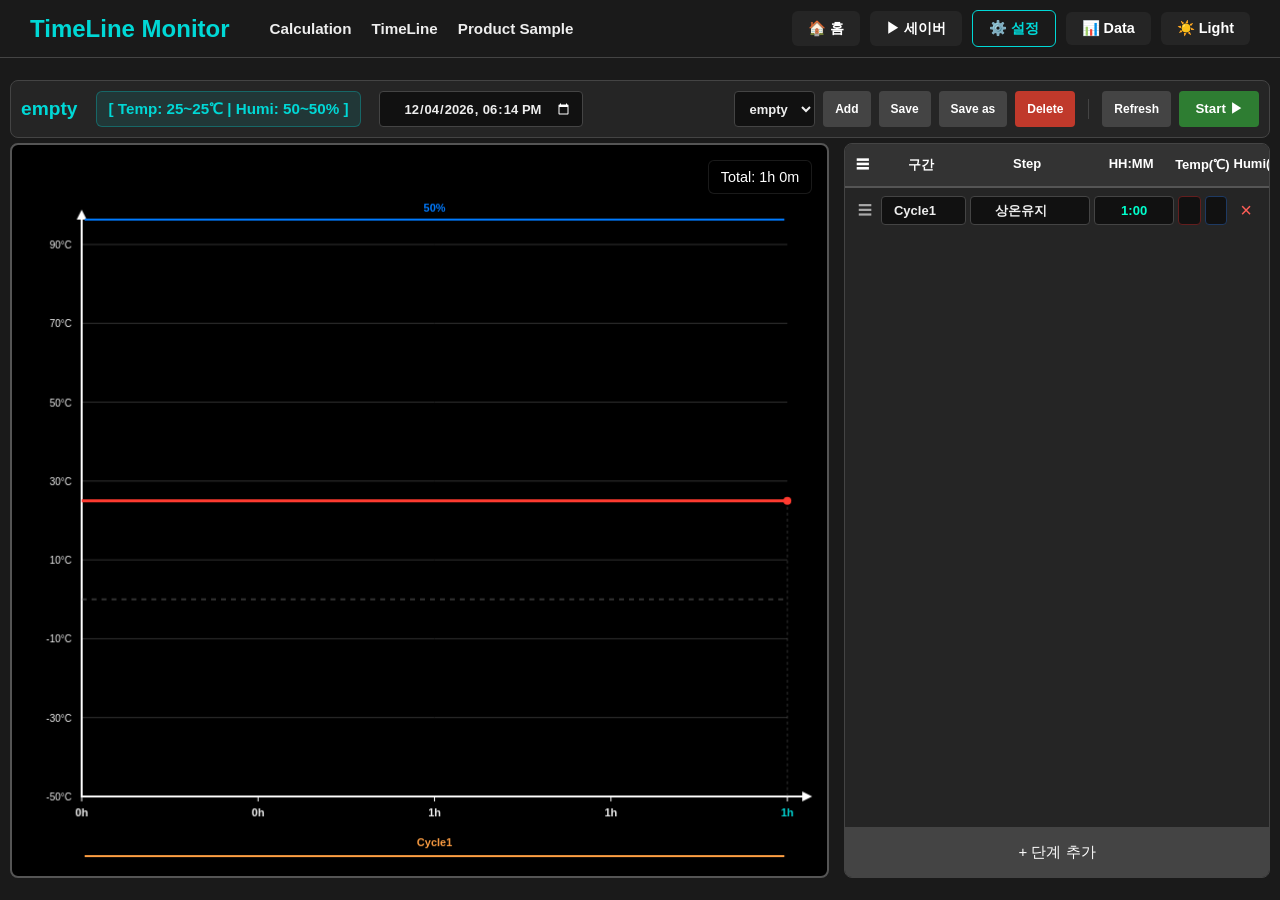
<file: TimeLine.html>
<!DOCTYPE html>
<html lang="ko">
<head>
    <meta charset="UTF-8">
    <title>TimeLine - Dashboard Sync</title>
    <!-- 공통 로직 파일 연결 -->
    <script src="./assets/js/common.js" defer></script>
    <style>
        /* --- 공통 테마 기본값 --- */
        :root { 
            --temp-red: #FF3B30; --humi-blue: #007AFF; --cycle-orange: #FF9500;
            --doing: #00FFCC; --bg: #1a1a1a; --card: #252525; --text: #eee; --axis: #ffffff;
            --input-bg: #111; --border: #444; --accent: #00d8d6;
        }
        
        /* 라이트 모드 가독성 대폭 개선 */
        [data-theme="light"] {
            --bg: #f5f6fa; --card: #ffffff; --text: #2f3640; --border: #b2bec3; 
            --axis: #2f3640; --input-bg: #fdfdfd; --accent: #0097e6;
        }

        body { 
            font-family: 'Segoe UI', sans-serif; 
            background: var(--bg); 
            color: var(--text); 
            margin: 0; 
            padding: 0; 
            overflow: hidden; 
            transition: 0.3s; 
        }

        /* 날짜/시간 입력창 달력 아이콘 색상 보정 */
        input[type="datetime-local"], input[type="time"] {
            color-scheme: dark;
        }
        [data-theme="light"] input[type="datetime-local"], 
        [data-theme="light"] input[type="time"] {
            color-scheme: light;
        }
        
        /* 상단 툴바 */
        .toolbar { 
            display: flex; flex-wrap: wrap; justify-content: space-between; align-items: center; 
            margin: 5px 10px; padding: 10px; background: var(--card); 
            border-radius: 8px; border: 1px solid var(--border); 
        }
        .toolbar-group { display: flex; flex-wrap: wrap; align-items: center; gap: 8px; }
        
        .toolbar-group > * {
            height: 36px;
            box-sizing: border-box;
            display: inline-flex;
            align-items: center;
            justify-content: center;
        }

        /* 드롭바 및 입력창 다이나믹 크기 조절 */
        .scenario-select {
            padding: 0 10px; border-radius: 4px; background: var(--input-bg); 
            color: var(--text); border: 1px solid var(--border); font-weight: bold; 
            width: auto; max-width: 300px; 
        }

        .scenario-title-disp {
            color: var(--accent); font-weight: bold; font-size: 1.2rem;
            white-space: pre-wrap; line-height: 1.2; word-break: keep-all; max-width: 300px;
        }

        /* 온/습도 범위 표기 디스플레이 */
        .scenario-range-disp {
            color: var(--accent);
            font-size: 0.95rem;
            margin: 0 10px;
            font-weight: 600;
            background: rgba(0, 216, 214, 0.1);
            padding: 5px 12px;
            border-radius: 6px;
            border: 1px solid rgba(0, 216, 214, 0.3);
            white-space: nowrap;
        }
        [data-theme="light"] .scenario-range-disp {
            background: rgba(0, 151, 230, 0.1);
            border-color: rgba(0, 151, 230, 0.3);
            color: #0097e6;
        }

        .dynamic-date {
            width: auto; 
            min-width: 180px;
            padding: 0 10px;
            font-family: inherit;
            border: 1px solid var(--border);
            border-radius: 4px;
            background: var(--input-bg);
            color: var(--text);
        }

        /* 메인 레이아웃: 좌측 캔버스 / 우측 설정 패널 */
        .main-container { 
            display: flex; gap: 15px; padding: 0 10px 20px 10px;
            height: calc(100vh - 165px); 
        }
        
        #canvas-wrapper { 
            flex: 2.5; background: #000; border-radius: 8px; 
            border: 2px solid #555; position: relative; overflow: hidden;
        }
        [data-theme="light"] #canvas-wrapper { background: #fff; border-color: var(--border); }
        
        canvas { width: 100%; height: 100%; display: block; position: absolute; top: 0; left: 0; }

        .total-badge {
            position: absolute; top: 15px; right: 15px; background: rgba(0,0,0,0.6); 
            padding: 8px 12px; border-radius: 6px; font-size: 0.9rem; color: #fff; 
            backdrop-filter: blur(4px); pointer-events: none; border: 1px solid rgba(255,255,255,0.1); z-index: 100;
        }

        /* 우측 설정 영역 */
        .config-panel { 
            flex: 1.3; background: var(--card); border-radius: 8px; 
            border: 1px solid var(--border); display: flex; flex-direction: column; overflow: hidden; 
        }
        
        .config-header { 
            padding: 12px 5px; background: #333; border-bottom: 2px solid #555; 
            display: grid; grid-template-columns: 24px 85px 120px 80px 1fr 1fr 30px; 
            gap: 4px; text-align: center; font-weight: bold; font-size: 13px; color: #fff; 
        }
        [data-theme="light"] .config-header { background: #dfe6e9; color: #2d3436; border-bottom-color: #b2bec3; }
        
        .step-list { flex-grow: 1; overflow-y: auto; padding: 8px; }
        
        /* 행 스타일 및 드래그 애니메이션 */
        .row { 
            display: grid; grid-template-columns: 24px 85px 120px 80px 1fr 1fr 30px; 
            gap: 4px; margin-bottom: 6px; align-items: center; 
            transition: opacity 0.2s, background 0.2s;
        }
        .row.dragging { opacity: 0.4; }
        .row.drag-over { box-shadow: inset 0 2px 0 var(--accent); background: rgba(0, 216, 214, 0.1); border-radius: 4px; }
        
        .drag-handle {
            cursor: grab; color: var(--sub-text); font-size: 14px; 
            display: flex; justify-content: center; align-items: center; user-select: none;
        }
        .drag-handle:active { cursor: grabbing; }

        /* 입력창 디자인 최적화 */
        select, input { 
            background: var(--input-bg); border: 1px solid var(--border); color: var(--text); 
            padding: 6px; border-radius: 4px; text-align: center; width: 100%; box-sizing: border-box; font-size: 13px;
            font-weight: bold; transition: border-color 0.2s, box-shadow 0.2s;
        }
        select:focus, input:focus { outline: none; border-color: var(--accent); box-shadow: 0 0 0 2px rgba(0, 216, 214, 0.2); }
        
        .input-temp { color: var(--temp-red); border-color: #631e1e; }
        .input-humi { color: var(--humi-blue); border-color: #1e3a63; }
        .time-input { color: #00ffcc; }
        
        [data-theme="light"] .input-temp { color: #c0392b; }
        [data-theme="light"] .input-humi { color: #2980b9; }
        [data-theme="light"] .time-input { color: #00897b; }
        [data-theme="light"] select, [data-theme="light"] input { color: #2d3436; }
        
        .btn-run { background: #2e7d32; color: white; min-width: 80px; padding: 0 15px; border-radius: 4px; font-weight: bold; border:none; cursor: pointer; transition: 0.3s;}
        .btn-run.stop { background: #c62828; }
        .btn-util { background: #444; color: white; padding: 0 12px; border-radius: 4px; font-weight: bold; border:none; cursor: pointer; font-size: 12px; white-space: nowrap; transition: 0.3s; }
        .btn-util:hover { background: #555; }
        .btn-delete { background: #c0392b; color: #fff; }
        .btn-delete:hover { background: #e74c3c; }
        .btn-add-step { background: #444; color: #fff; width: 100%; padding: 15px; font-size: 15px; border: none; cursor: pointer; border-top: 1px solid var(--border); transition: 0.3s; }
        .btn-add-step:hover { background: #555; }
    </style>
</head>
<body>

<!-- 구간(Cycle) 선택용 Datalist (직접입력 지원) -->
<datalist id="cycleOptionsList">
    <option value="Cycle1"></option>
    <option value="Cycle2"></option>
    <option value="상온유지"></option>
</datalist>

<!-- Step 선택용 Datalist (직접입력 지원) -->
<datalist id="stepOptionsList">
    <option value="상온유지"></option>
    <option value="상온상승"></option>
    <option value="상온하강"></option>
    <option value="저온유지"></option>
    <option value="저온상승"></option>
    <option value="저온하강"></option>
    <option value="고온유지"></option>
    <option value="고온상승"></option>
    <option value="고온하강"></option>
    <option value="65% 상온 유지"></option>
</datalist>

<div id="timeline-app">
    <!-- TimeLine 전용 툴바 -->
    <div class="toolbar">
        <div class="toolbar-group">
            <span id="scenario-title-disp" class="scenario-title-disp">empty</span>
            <span id="scenario-range-disp" class="scenario-range-disp"></span> <!-- 온도/습도 범위 추가 -->
            <input type="datetime-local" id="start-time" class="dynamic-date" onchange="forceDraw()">
        </div>
        <div class="toolbar-group">
            <select id="scenario-select" class="scenario-select" onchange="loadSelectedScenario()"></select>
            <button class="btn-util" onclick="addScenario()">Add</button>
            <button id="save-btn" class="btn-util" onclick="saveScenario()">Save</button>
            <button class="btn-util" onclick="saveAsScenario()">Save as</button>
            <button class="btn-util btn-delete" onclick="deleteScenario()">Delete</button>
            <div style="width:1px; background:var(--border); height:20px; margin:0 5px;"></div>
            <button class="btn-util" onclick="forceDraw()">Refresh</button>
            <button id="run-btn" class="btn-run" onclick="toggleRun()">Start ▶</button>
        </div>
    </div>

    <!-- 메인 컨테이너 -->
    <div class="main-container">
        <!-- 좌측 그래프 영역 -->
        <div id="canvas-wrapper">
            <canvas id="timelineCanvas"></canvas>
            <div class="total-badge" id="totalTime">Total: 1h 0m</div>
        </div>
        
        <!-- 우측 설정 패널 -->
        <div class="config-panel">
            <div class="config-header">
                <div title="드래그 앤 드롭 정렬 (Ctrl 키를 누른 채로 드롭하면 복사됩니다.)" style="cursor: help;">☰ </div>
                <div>구간</div><div>Step</div><div>HH:MM</div><div>Temp(℃)</div><div>Humi(%)</div><div></div>
            </div>
            <div id="stepContainer" class="step-list"></div>
            <button class="btn-add-step" onclick="addStep()">+ 단계 추가</button>
        </div>
    </div>
</div>

<script>
    let steps = [];
    let scenarioDB = { "empty": [] };
    let currentScenarioName = "empty";
    let isRunning = false;
    let lastDrawTime = 0;
    let refreshTimer = null; 
    let dragStartIndex = -1; 
    let isModified = false;  
    
    const canvas = document.getElementById('timelineCanvas');
    const ctx = canvas.getContext('2d');

    function markModified(modified = true) {
        isModified = modified;
        const saveBtn = document.getElementById('save-btn');
        if (!saveBtn) return;
        
        if (isModified) {
            saveBtn.style.backgroundColor = 'var(--cycle-orange)';
            saveBtn.style.color = '#fff';
            saveBtn.style.borderColor = 'var(--cycle-orange)';
            saveBtn.innerText = 'Save ⚠️';
        } else {
            saveBtn.style.backgroundColor = '';
            saveBtn.style.color = '';
            saveBtn.style.borderColor = '';
            saveBtn.innerText = 'Save';
        }
    }

    window.onload = function() {
        let retryCount = 0;
        const checkCommon = setInterval(() => {
            if (typeof window.initHeader === 'function' || typeof window.initCommonUI === 'function') {
                clearInterval(checkCommon);
                if (typeof window.initHeader === 'function') window.initHeader('TimeLine Monitor');
                else window.initCommonUI('TimeLine Monitor');
                waitForDB();
            } else {
                retryCount++;
                if (retryCount > 30) {
                    clearInterval(checkCommon);
                    console.warn("common.js 로드 지연. 독립 모드로 실행합니다.");
                    waitForDB();
                }
            }
        }, 100);
    };

    function waitForDB() {
        let dbWait = 0;
        const dbCheck = setInterval(() => {
            if (window.db || dbWait > 20) {
                clearInterval(dbCheck);
                setupScenarioDB();
            }
            dbWait++;
        }, 100);
    }

    function setupScenarioDB() {
        const d = new Date(); d.setMinutes(d.getMinutes() - 30);
        document.getElementById('start-time').value = new Date(d.getTime() - d.getTimezoneOffset() * 60000).toISOString().slice(0, 16);

        if (!window.db) {
            let data = localStorage.getItem('timeline_scenarios');
            if (data) scenarioDB = JSON.parse(data);
            finishSetup();
            return;
        }

        const req = window.db.transaction("settings", "readonly").objectStore("settings").get("timeline_scenarios");
        req.onsuccess = () => {
            if (req.result && req.result.data) {
                scenarioDB = req.result.data;
            }
            if (!scenarioDB["empty"]) scenarioDB["empty"] = [];
            finishSetup();
        };
        req.onerror = () => {
            finishSetup();
        };
    }

    function finishSetup() {
        renderScenarioDropdown();
        loadSelectedScenario();
        requestAnimationFrame(drawLoop);
    }

    function saveScenariosToDB() {
        if (!window.db) {
            localStorage.setItem('timeline_scenarios', JSON.stringify(scenarioDB));
            return;
        }
        const tx = window.db.transaction("settings", "readwrite");
        tx.objectStore("settings").put({ id: "timeline_scenarios", data: scenarioDB });
    }

    function addScenario() {
        const name = prompt("추가할 새 시나리오 이름을 입력하세요:");
        if (!name) return;
        if (scenarioDB[name]) {
            alert("이미 존재하는 이름입니다.");
            return;
        }
        scenarioDB[name] = [{ cyc: "Cycle1", name: "상온유지", time: "1:00", temp: 25, humi: 50 }];
        currentScenarioName = name;
        saveScenariosToDB();
        renderScenarioDropdown();
        document.getElementById('scenario-select').value = name;
        loadSelectedScenario();
    }

    function deleteScenario() {
        if (currentScenarioName === "empty") {
            alert("'empty' 시나리오는 삭제할 수 없습니다.");
            return;
        }
        if (confirm(`[${currentScenarioName}] 시나리오를 정말 삭제하시겠습니까?`)) {
            delete scenarioDB[currentScenarioName];
            currentScenarioName = "empty";
            saveScenariosToDB();
            renderScenarioDropdown();
            loadSelectedScenario();
        }
    }

    function saveScenario() {
        if (currentScenarioName === "empty") {
            saveAsScenario();
            return;
        }
        scenarioDB[currentScenarioName] = JSON.parse(JSON.stringify(steps));
        saveScenariosToDB();
        markModified(false);
        alert(`[${currentScenarioName}] 시나리오가 저장되었습니다.`);
    }

    function saveAsScenario() {
        const name = prompt("새 시나리오 이름을 입력하세요:");
        if (!name) return;
        if (name === "empty") {
            alert("'empty' 이름으로는 덮어쓸 수 없습니다.");
            return;
        }
        currentScenarioName = name;
        scenarioDB[name] = JSON.parse(JSON.stringify(steps));
        saveScenariosToDB();
        renderScenarioDropdown();
        markModified(false);
        alert(`[${name}] 시나리오가 저장되었습니다.`);
        
        document.getElementById('scenario-select').value = name;
        loadSelectedScenario();
    }

    function renderScenarioDropdown() {
        const select = document.getElementById('scenario-select');
        select.innerHTML = '';
        for (let name in scenarioDB) {
            const opt = document.createElement('option');
            opt.value = name;
            opt.textContent = name;
            if (name === currentScenarioName) opt.selected = true;
            select.appendChild(opt);
        }
    }

    function loadSelectedScenario() {
        currentScenarioName = document.getElementById('scenario-select').value;
        document.getElementById('scenario-title-disp').innerText = currentScenarioName;
        steps = JSON.parse(JSON.stringify(scenarioDB[currentScenarioName] || []));
        
        if (steps.length === 0) {
            steps = [{ cyc: "Cycle1", name: "상온유지", time: "1:00", temp: 25, humi: 50 }];
        }
        
        renderInputs();
        forceDraw();
        markModified(false);
    }

    function addStep() {
        const last = steps[steps.length - 1] || { cyc: "Cycle1", name: "상온유지", time: "1:00", temp: 25, humi: 50 };
        steps.push({ 
            cyc: last.cyc, name: last.name, time: "1:00", 
            temp: Number(last.temp), humi: Number(last.humi) 
        });
        markModified();
        renderInputs();
        forceDraw();
    }

    function renderInputs() {
        const container = document.getElementById('stepContainer');
        container.innerHTML = "";
        steps.forEach((s, i) => {
            const div = document.createElement('div');
            div.className = 'row';
            
            div.ondragstart = (e) => handleDragStart(e, i);
            div.ondragover = (e) => handleDragOver(e);
            div.ondragenter = (e) => handleDragEnter(e);
            div.ondragleave = (e) => handleDragLeave(e);
            div.ondrop = (e) => handleDrop(e, i);
            div.ondragend = (e) => handleDragEnd(e);

            div.innerHTML = `
                <div class="drag-handle" title="드래그: 이동, Ctrl+드래그: 복사"
                     onmousedown="this.parentNode.setAttribute('draggable', true)"
                     onmouseup="this.parentNode.removeAttribute('draggable')"
                     onmouseleave="this.parentNode.removeAttribute('draggable')">☰</div>
                <input list="cycleOptionsList" type="text" value="${s.cyc}" placeholder="구간 선택/입력" 
                       oninput="steps[${i}].cyc=this.value; markModified(); forceDraw();">
                <input list="stepOptionsList" type="text" value="${s.name}" placeholder="Step 선택/입력" 
                       oninput="steps[${i}].name=this.value; markModified(); forceDraw();">
                <input type="text" class="time-input" value="${s.time}" placeholder="HH:MM" 
                       oninput="handleTimeInput(this, ${i})" 
                       onblur="formatTimeBlur(this, ${i})"
                       onkeydown="if(event.key==='Enter') this.blur();">
                <input type="number" class="input-temp" value="${s.temp}" min="-50" max="90" step="5" oninput="steps[${i}].temp=Number(this.value); markModified(); forceDraw();">
                <input type="number" class="input-humi" value="${s.humi}" min="0" max="100" step="5" oninput="steps[${i}].humi=Number(this.value); markModified(); forceDraw();">
                <button style="color:#ff5e57; background:none; font-size:20px; cursor:pointer; border:none;" onclick="removeStep(${i})">×</button>
            `;
            container.appendChild(div);
        });
    }

    function removeStep(i) {
        if (steps.length > 1) {
            steps.splice(i, 1);
            markModified();
            renderInputs();
            forceDraw();
        }
    }

    function handleDragStart(e, index) {
        dragStartIndex = index;
        e.dataTransfer.effectAllowed = 'copyMove';
        e.dataTransfer.setData('text/plain', index);
        setTimeout(() => e.target.classList.add('dragging'), 0);
    }

    function handleDragOver(e) {
        e.preventDefault();
        e.dataTransfer.dropEffect = e.ctrlKey ? 'copy' : 'move';
    }

    function handleDragEnter(e) {
        e.preventDefault();
        const row = e.target.closest('.row');
        if (row) row.classList.add('drag-over');
    }

    function handleDragLeave(e) {
        const row = e.target.closest('.row');
        if (row && !row.contains(e.relatedTarget)) {
            row.classList.remove('drag-over');
        }
    }

    function handleDrop(e, dropIndex) {
        e.preventDefault();
        const row = e.target.closest('.row');
        if (row) row.classList.remove('drag-over');
        
        if (dragStartIndex === -1) return;

        const isCopy = e.ctrlKey;
        const draggedItem = JSON.parse(JSON.stringify(steps[dragStartIndex]));

        if (isCopy) {
            steps.splice(dropIndex + 1, 0, draggedItem);
            markModified();
        } else {
            if (dragStartIndex === dropIndex) return;
            steps.splice(dragStartIndex, 1);
            steps.splice(dropIndex, 0, draggedItem);
            markModified();
        }

        dragStartIndex = -1;
        renderInputs();
        forceDraw();
    }

    function handleDragEnd(e) {
        e.target.classList.remove('dragging');
        e.target.removeAttribute('draggable'); 
        document.querySelectorAll('.row').forEach(row => row.classList.remove('drag-over'));
        dragStartIndex = -1;
    }

    function handleTimeInput(input, index) {
        steps[index].time = input.value;
        markModified();
        forceDraw(); 
    }

    function formatTimeBlur(input, index) {
        let val = input.value.trim();
        
        if (/^\d+$/.test(val)) { 
            if (val.length <= 2) val = val + ":00";
            else val = val.slice(0, -2) + ":" + val.slice(-2);
        } else if (!val.includes(":") && !val.includes("h") && !val.includes("m") && val !== "") {
            val = val + ":00";
        }
        
        input.value = val;
        steps[index].time = val;
        markModified();
        forceDraw();
    }

    function parseToMinutes(tStr) {
        if (!tStr) return 0;
        tStr = tStr.toString().trim();
        
        if (tStr.includes(':')) {
            const parts = tStr.split(':');
            return (parseInt(parts[0], 10) || 0) * 60 + (parseInt(parts[1], 10) || 0);
        } else if (/^\d+$/.test(tStr)) {
            if (tStr.length <= 2) return (parseInt(tStr, 10) || 0) * 60;
            else return (parseInt(tStr.slice(0, -2), 10) || 0) * 60 + (parseInt(tStr.slice(-2), 10) || 0);
        } else if (tStr.includes('h') || tStr.includes('m')) { 
            let total = 0;
            const hMatch = tStr.match(/(\d+)\s*h/i);
            const mMatch = tStr.match(/(\d+)\s*m/i);
            if (hMatch) total += parseInt(hMatch[1], 10) * 60;
            if (mMatch) total += parseInt(mMatch[1], 10);
            return total;
        }
        return parseInt(tStr, 10) || 0;
    }

    function forceDraw() { lastDrawTime = 0; }

    function drawLoop(ts) {
        const wrapper = document.getElementById('canvas-wrapper');
        if (!wrapper) return requestAnimationFrame(drawLoop);

        const rect = wrapper.getBoundingClientRect();
        const w = rect.width;
        const h = rect.height;

        if (w === 0 || h === 0) return requestAnimationFrame(drawLoop);

        if (!lastDrawTime || canvas.dataset.w != w || canvas.dataset.h != h) {
            const dpr = window.devicePixelRatio || 1;
            canvas.width = w * dpr;
            canvas.height = h * dpr;
            canvas.dataset.w = w;
            canvas.dataset.h = h;

            ctx.save();
            ctx.scale(dpr, dpr);
            draw(w, h);
            ctx.restore();
            
            lastDrawTime = ts;
        }
        requestAnimationFrame(drawLoop);
    }

    function draw(w, h) {
        ctx.clearRect(0, 0, w, h);
        const padL = 70, padR = 40, padT = 100, padB = 80;
        const g_w = w - padL - padR;
        const g_h = h - padT - padB;
        
        const axisColor = getComputedStyle(document.body).getPropertyValue('--axis').trim() || '#ffffff';
        const textColor = getComputedStyle(document.body).getPropertyValue('--text').trim() || '#eeeeee';

        let totalMin = steps.reduce((acc, s) => acc + parseToMinutes(s.time), 0);
        const totalMinForScale = totalMin > 0 ? totalMin : 1; 
        
        // 온도/습도 최소 및 최대값 표시 로직
        if (steps.length > 0) {
            let minTemp = Math.min(...steps.map(s => Number(s.temp)));
            let maxTemp = Math.max(...steps.map(s => Number(s.temp)));
            let minHumi = Math.min(...steps.map(s => Number(s.humi)));
            let maxHumi = Math.max(...steps.map(s => Number(s.humi)));
            document.getElementById('scenario-range-disp').innerText = `[ Temp: ${minTemp}~${maxTemp}℃ | Humi: ${minHumi}~${maxHumi}% ]`;
        } else {
            document.getElementById('scenario-range-disp').innerText = "";
        }

        document.getElementById('totalTime').innerText = `Total: ${Math.floor(totalMin/60)}h ${totalMin%60}m`;
        
        let x_scale = g_w / totalMinForScale;
        let getY = (t) => (h - padB) - ((t - (-50)) / 140) * g_h; 

        // 배경 눈금 라인
        ctx.strokeStyle = document.body.getAttribute('data-theme') === 'light' ? "#e0e0e0" : "#333333";
        ctx.setLineDash([]);
        ctx.lineWidth = 1;
        for(let t = -50; t <= 90; t += 20) {
            let y = getY(t);
            ctx.beginPath(); ctx.moveTo(padL, y); ctx.lineTo(padL + g_w, y); ctx.stroke();
            ctx.fillStyle = textColor; ctx.font = "10px Arial"; ctx.textAlign = "right";
            ctx.fillText(t + "°C", padL - 10, y + 4);
        }

        // 메인 X/Y 축
        ctx.strokeStyle = axisColor; ctx.lineWidth = 2; ctx.beginPath();
        ctx.moveTo(padL, padT - 30); ctx.lineTo(padL, h - padB); ctx.lineTo(padL + g_w + 20, h - padB); ctx.stroke();
        ctx.fillStyle = axisColor;
        ctx.beginPath(); ctx.moveTo(padL - 5, padT - 25); ctx.lineTo(padL, padT - 35); ctx.lineTo(padL + 5, padT - 25); ctx.fill();
        ctx.beginPath(); ctx.moveTo(padL + g_w + 15, h - padB - 5); ctx.lineTo(padL + g_w + 25, h - padB); ctx.lineTo(padL + g_w + 15, h - padB + 5); ctx.fill();

        // 0도 가이드
        ctx.setLineDash([5, 5]); ctx.strokeStyle = "rgba(128,128,128,0.4)";
        ctx.beginPath(); ctx.moveTo(padL, getY(0)); ctx.lineTo(padL + g_w, getY(0)); ctx.stroke(); ctx.setLineDash([]);

        // X축 하단 시간 텍스트 표기 (h 단위만)
        if (totalMin > 0) {
            let numTicks = 12; 
            if (totalMin <= 60) numTicks = 5;
            else if (totalMin <= 180) numTicks = 7;
            
            for (let i = 0; i < numTicks; i++) {
                let m = (totalMin * i) / (numTicks - 1);
                let x = padL + m * x_scale;
                
                let hStr = Math.round(m / 60); 
                let timeStr = `${hStr}h`;
                
                ctx.fillStyle = (i === numTicks - 1) ? "#00d8d6" : textColor;
                ctx.textAlign = "center"; 
                ctx.font = "bold 11px Arial";
                
                ctx.beginPath();
                ctx.moveTo(x, h - padB);
                ctx.lineTo(x, h - padB + 5);
                ctx.strokeStyle = axisColor;
                ctx.lineWidth = 1;
                ctx.stroke();
                
                ctx.fillText(timeStr, x, h - padB + 20);
            }
        } else {
            ctx.fillStyle = textColor; ctx.textAlign = "center"; ctx.font = "bold 11px Arial";
            ctx.fillText("0h", padL, h - padB + 20);
        }

        if (steps.length === 0 || totalMin === 0) return;

        let curX = padL;
        let prevP = { x: padL, y: getY(25) };
        let humiMergeStart = padL;
        let currentHumi = parseInt(steps[0].humi) || 0;
        let cumMin = 0;

        steps.forEach((s, i) => {
            const stepMin = parseToMinutes(s.time);
            cumMin += stepMin;
            const nextX = curX + stepMin * x_scale;
            const nextY = getY(s.temp);
            
            // 세로 점선 (온도 변곡점 마커)
            ctx.beginPath(); ctx.setLineDash([3, 3]); ctx.strokeStyle = "rgba(128, 128, 128, 0.4)"; ctx.lineWidth = 1;
            ctx.moveTo(nextX, nextY); ctx.lineTo(nextX, h - padB); ctx.stroke(); ctx.setLineDash([]);

            // 온도 선 (빨간색)
            ctx.strokeStyle = "#FF3B30"; ctx.lineWidth = 3; ctx.setLineDash([]);
            ctx.beginPath(); ctx.moveTo(prevP.x, prevP.y); ctx.lineTo(nextX, nextY); ctx.stroke();

            // 습도 표시 구역
            const nextStepHumi = steps[i+1] ? (parseInt(steps[i+1].humi) || 0) : null;
            if (currentHumi !== nextStepHumi || i === steps.length - 1) {
                drawHumiSection(humiMergeStart, nextX, padT - 25, (currentHumi === 0 ? "습도 조절 무" : currentHumi + "%"));
                
                if (nextStepHumi !== null && currentHumi !== nextStepHumi) {
                    ctx.beginPath(); ctx.setLineDash([4, 4]); ctx.strokeStyle = "#007BFF"; ctx.lineWidth = 1.5;
                    ctx.moveTo(nextX, padT - 25); ctx.lineTo(nextX, nextY); ctx.stroke(); ctx.setLineDash([]);
                }
                
                humiMergeStart = nextX;
                if (nextStepHumi !== null) currentHumi = nextStepHumi;
            }

            // Cycle 구간 표시 (사용자가 직접 입력한 구간명도 그대로 표시됨)
            if (i === 0 || s.cyc !== steps[i - 1].cyc) {
                const cyY = h - padB + 60;
                let cyTotal = 0; 
                for (let j = i; j < steps.length && steps[j].cyc === s.cyc; j++) cyTotal += parseToMinutes(steps[j].time);
                const cyNextX = curX + cyTotal * x_scale;

                ctx.strokeStyle = "#ff9f43"; ctx.lineWidth = 2; ctx.beginPath(); 
                ctx.moveTo(curX + 3, cyY); ctx.lineTo(cyNextX - 3, cyY); ctx.stroke();
                ctx.fillStyle = "#ff9f43"; ctx.textAlign = "center"; ctx.font = "bold 11px Arial"; 
                ctx.fillText(s.cyc, curX + (cyNextX - curX) / 2, cyY - 10);
            }

            prevP = { x: nextX, y: nextY }; 
            curX = nextX;
        });

        // 온도 꼭짓점
        curX = padL;
        steps.forEach(s => {
            const stepMin = parseToMinutes(s.time);
            const nextX = curX + stepMin * x_scale;
            const nextY = getY(s.temp);
            ctx.fillStyle = "#FF3B30";
            ctx.beginPath(); ctx.arc(nextX, nextY, 4, 0, Math.PI * 2); ctx.fill();
            curX = nextX;
        });

        // 시뮬레이션 진행바
        if (isRunning) {
            const stStr = document.getElementById('start-time').value;
            if (stStr) {
                const elapsed = (new Date() - new Date(stStr)) / 60000;
                if (elapsed >= 0 && elapsed <= totalMin) {
                    const lineX = padL + elapsed * x_scale;
                    ctx.strokeStyle = "#00ffcc"; ctx.lineWidth = 2; ctx.setLineDash([5, 3]);
                    ctx.beginPath(); ctx.moveTo(lineX, padT - 20); ctx.lineTo(lineX, h - padB + 40); ctx.stroke();
                    ctx.setLineDash([]);
                }
            }
        }
    }

    function drawHumiSection(x1, x2, y, text) {
        if (x2 - x1 < 5) return;
        ctx.strokeStyle = "#007BFF"; ctx.lineWidth = 2; ctx.setLineDash([]); 
        ctx.beginPath(); ctx.moveTo(x1 + 3, y); ctx.lineTo(x2 - 3, y); ctx.stroke();
        ctx.fillStyle = "#007BFF"; ctx.font = "bold 11px Arial"; ctx.textAlign = "center";
        ctx.fillText(text, x1 + (x2 - x1) / 2, y - 8);
    }

    function toggleRun() {
        isRunning = !isRunning;
        const btn = document.getElementById('run-btn');
        btn.innerText = isRunning ? "Stop ■" : "Start ▶";
        btn.className = isRunning ? "btn-run stop" : "btn-run";
        
        if (isRunning) {
            forceDraw();
            refreshTimer = setInterval(forceDraw, 3 * 60 * 1000);
        } else {
            if (refreshTimer) { clearInterval(refreshTimer); refreshTimer = null; }
            forceDraw();
        }
    }
</script>
</body>
</html>
</file>
